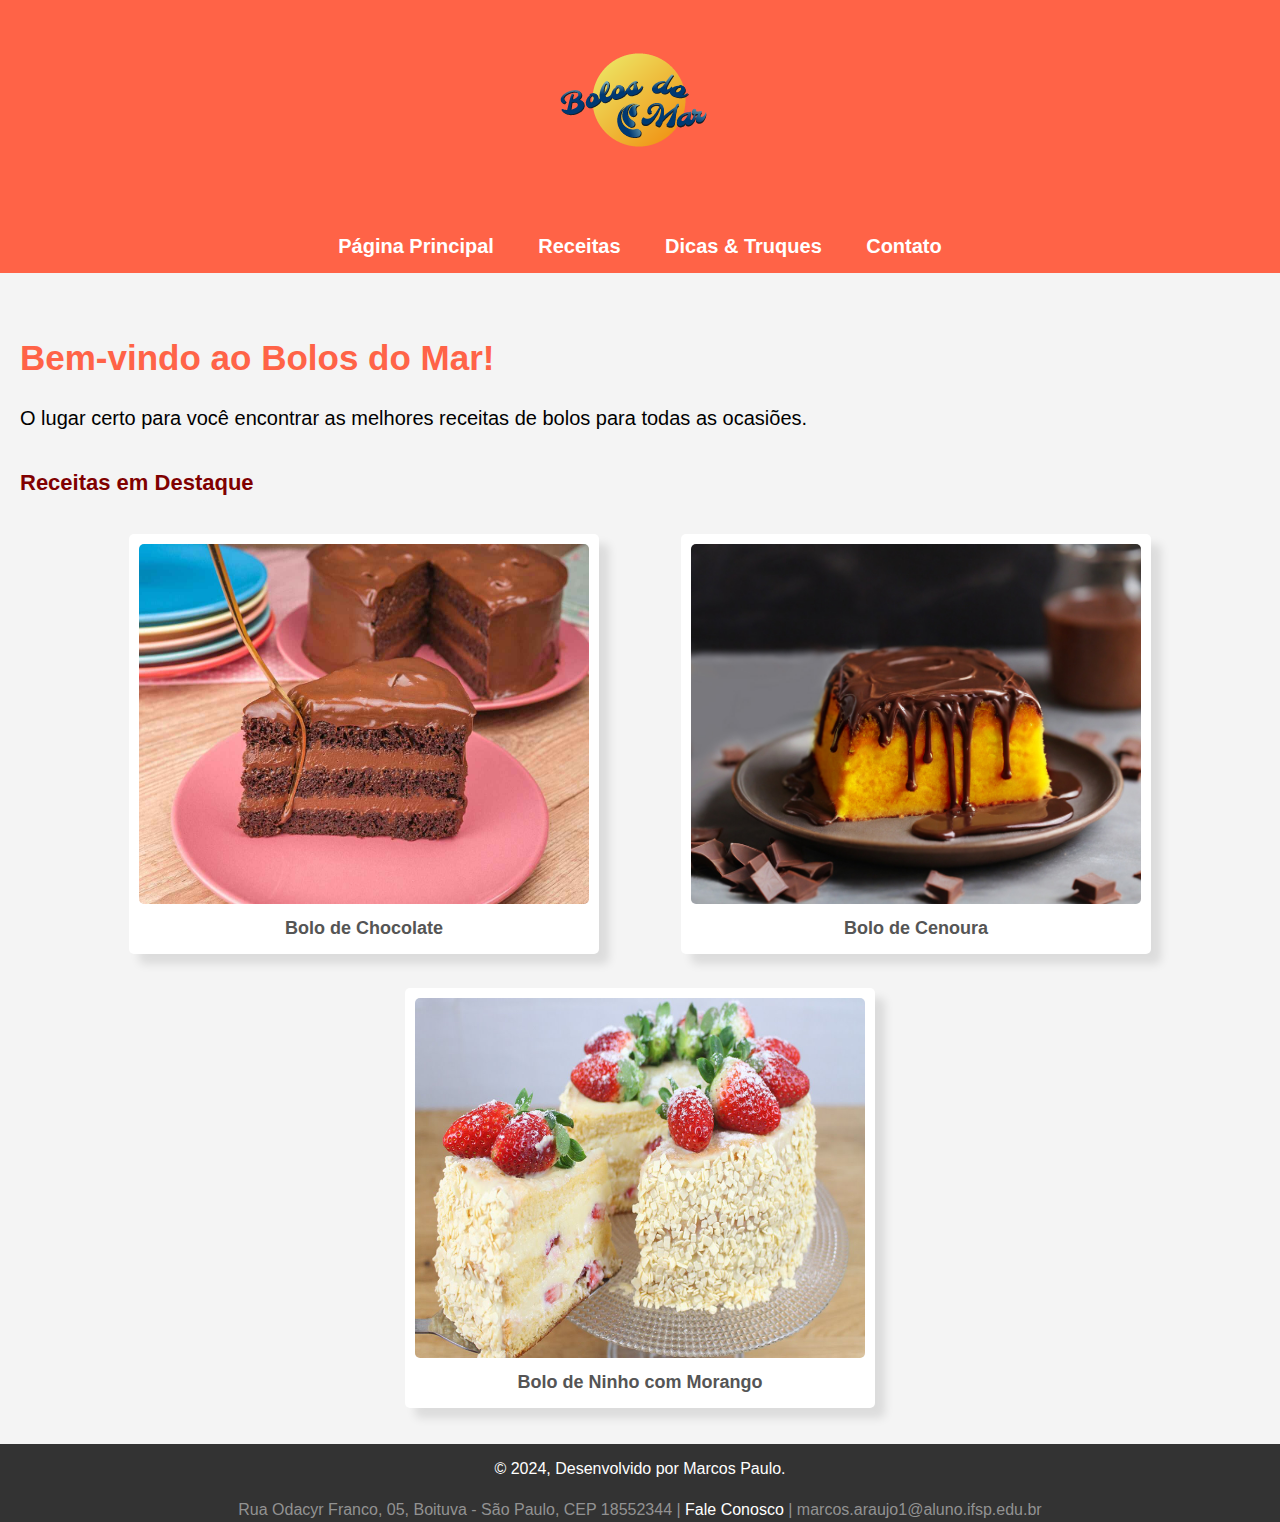
<file: index.html>
<!DOCTYPE html>
<html lang="pt-br">
<head>
    <meta charset="UTF-8">
    <meta name="viewport" content="width=device-width, initial-scale=1.0">
    <title>Bolos do Mar</title>
    <link rel="shortcut icon" href="imagens/favicon.ico">
    <link rel="stylesheet" href="estilos/layout.css">
</head>
<body>
    <header>
        <img src="imagens/logo.png" alt="Logo do Site">
        <input type="checkbox" id="menu-p">
        <label for="menu-p" class="menu-icon">&#9776;</label>
        <nav>
            <ul id="menu">
                <li><a href="index.html">Página Principal</a></li>
                <li class="dropdown">
                    <a href="paginas/receita.html">Receitas</a>
                    <ul class="dropdown-menu">
                        <a href="paginas/receita.html#boloChoco">Bolo de Chocolate</a>
                        <a href="paginas/receita.html#boloCeno">Bolo de Cenoura</a>
                        <a href="paginas/receita.html#boloNinho">Bolo de Ninho</a>
                        <a href="paginas/receita.html#boloFuba">Bolo de Fubá</a>
                        <a href="paginas/receita.html#boloLaranja">Bolo de Laranja</a>
                    </ul>
                </li>
                <li><a href="paginas/dicas.html">Dicas & Truques</a></li>
                <li><a href="paginas/contato.html">Contato</a></li>
            </ul>
        </nav>
    </header>
    
    
    <main>
        <section class="intro">
            <h2>Bem-vindo ao Bolos do Mar!</h2>
            <p>O lugar certo para você encontrar as melhores receitas de bolos para todas as ocasiões.</p>
        </section>
        <section >
            <h3>Receitas em Destaque</h3>
            <section class="alinhar-grid">
                <a href="paginas/receita.html#boloChoco">
                    <figure>
                        <img src="imagens/boloChocolate.jpg" alt="Bolo de Chocolate">
                        <figcaption>Bolo de Chocolate</figcaption>
                    </figure>
                </a>
                <a href="paginas/receita.html#boloCeno">
                <figure>
                    <img src="imagens/boloCenoura.jpg" alt="Bolo de Cenoura">
                    <figcaption>Bolo de Cenoura</figcaption>
                </figure>
                </a>
                <a href="paginas/receita.html#boloNinho">
                <figure>
                    <img src="imagens/boloNinho.jpg" alt="Bolo de Ninho com Morango">
                    <figcaption>Bolo de Ninho com Morango</figcaption>
                </figure>
                </a>
            </section>
        </section>
    </main>
    <footer>
        <p>&copy; 2024, Desenvolvido por Marcos Paulo.</p>
        <address>
            Rua Odacyr Franco, 05, Boituva - São Paulo, CEP 18552344 |
            <a href="paginas/contato.html">Fale Conosco</a>
            | marcos.araujo1@aluno.ifsp.edu.br
        </address>
    </footer>
</body>
</html>
</file>
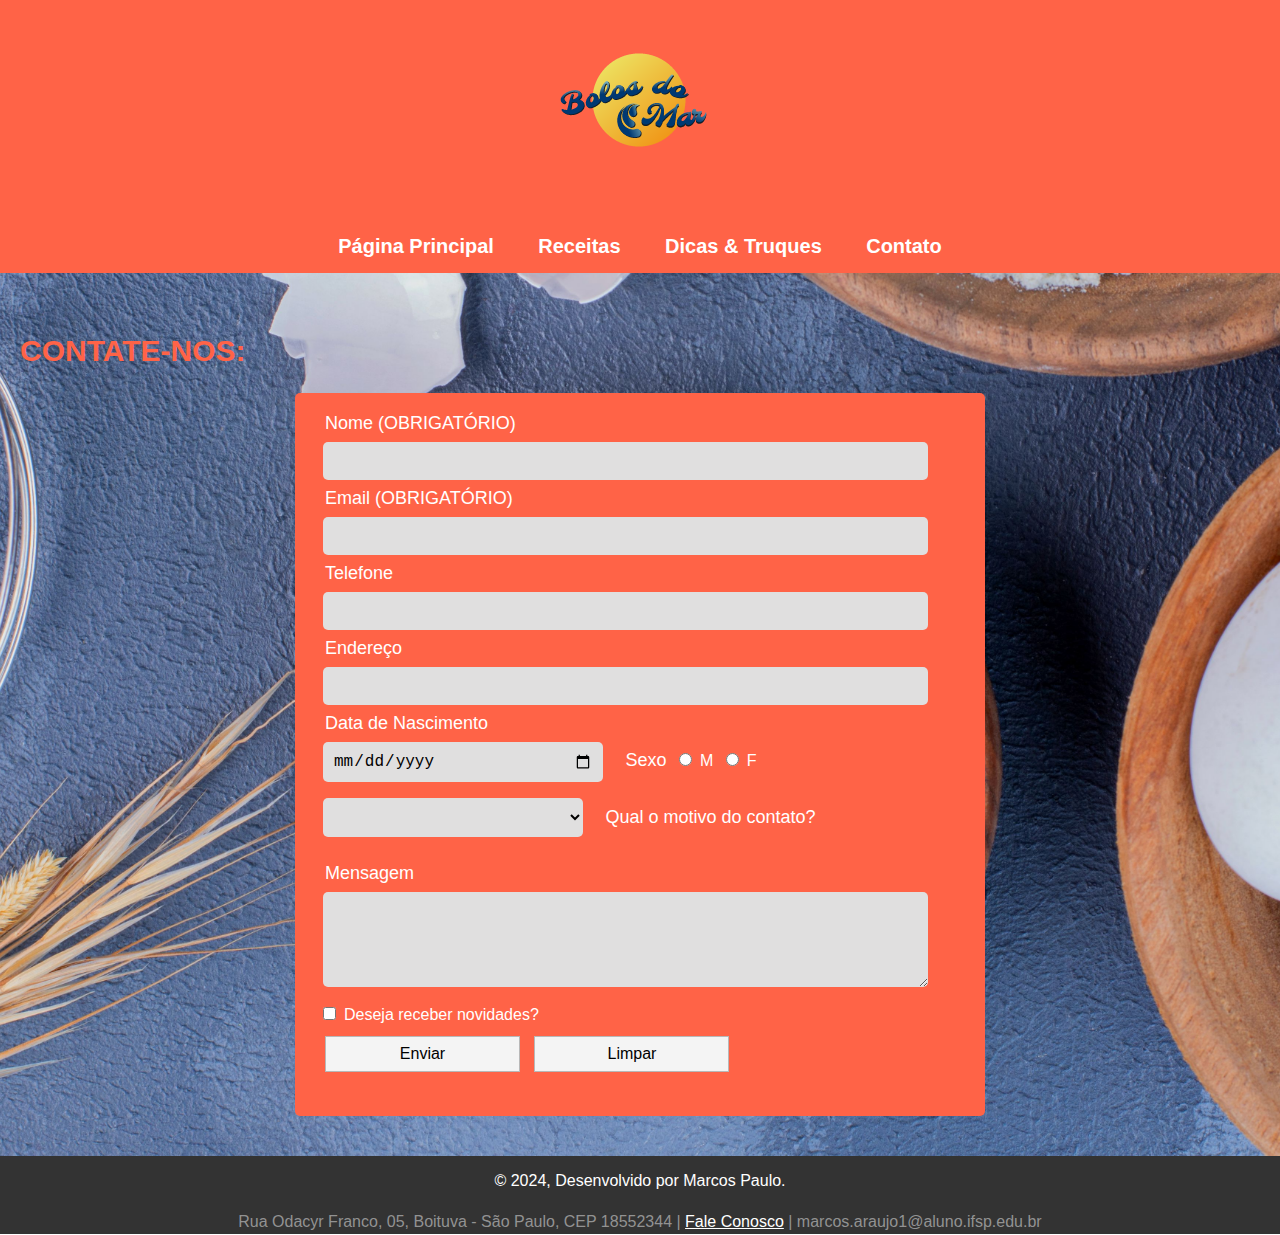
<file: paginas/contato.html>
<!DOCTYPE html>
<html lang="pt-br">
<head>
    <meta charset="UTF-8">
    <meta name="viewport" content="width=device-width, initial-scale=1.0">
    <title>Contato</title>
    <link rel="shortcut icon" href="../imagens/favicon.ico">
    <link rel="stylesheet" href="../estilos/contato.css">
</head>
<body>
    <header>
        <img src="../imagens/logo.png" alt="Logo do Site">
        <input type="checkbox" id="menu-p">
        <label for="menu-p" class="menu-icon">&#9776;</label>
        <nav>
            <ul id="menu">
                <li><a href="../index.html">Página Principal</a></li>
                <li class="dropdown">
                    <a href="receita.html">Receitas</a>

                    <ul class="dropdown-menu">
                        <a href="receita.html#boloChoco">Bolo de Chocolate </a>
                        <a href="receita.html#boloCeno">Bolo de Cenoura</a>
                        <a href="receita.html#boloNinho">Bolo de Ninho</a>
                        <a href="receita.html#boloFuba">Bolo de Fubá</a>
                        <a href="receita.html#boloLaranja">Bolo de Laranja</a>
                    </ul>
                </li>
                <li><a href="dicas.html">Dicas & Truques</a></li>
                <li><a href="contato.html">Contato</a></li>
            </ul>
        </nav>
    </header>
    <main>
        <h2>CONTATE-NOS:</h2>
        <section class="formulario">
            <form id="contatoForm" onsubmit="return enviarFormulario(event, this);">
                <label for="nome">Nome (OBRIGATÓRIO)</label><br>
                <input type="text" id="nome" name="nome" required>
                <label for="email">Email (OBRIGATÓRIO)</label><br>
                <input type="email" id="email" name="email" required>
                <label for="telefone">Telefone</label><br>
                <input type="tel" id="telefone" name="telefone">
                <label for="endereco">Endereço</label><br>
                <input type="text" id="endereco" name="endereco">
                <label for="data">Data de Nascimento</label><br>
                <input type="date" id="data" name="data">
                <label for="sexo">Sexo</label>
                <input name="sexo" type="radio" id="m" value="M">M
                <input name="sexo" type="radio" id="f">F<br>
                <select name="motivo" id="motivo" required>
                    <option value=""></option>
                    <option value="duvida">Dúvidas</option>
                    <option value="reclamacao">Reclamação</option>
                    <option value="sugestao">Sugestão</option>
                </select>
                <label for="motivo">Qual o motivo do contato?</label><br><br>
                <label for="mensagem">Mensagem</label><br>
                <textarea id="mensagem" name="mensagem" rows="5" required></textarea><br>
                
                <input name="novidade" type="checkbox" id="novidade">Deseja receber novidades?<br>        
                <button type="submit">Enviar</button>
                <button type="reset">Limpar</button>
            </form>
            <p id="resultado"></p>
        </section>
        <script src="../script/contato.js"></script>
    </main>
    <footer>
        <p>&copy; 2024, Desenvolvido por Marcos Paulo.</p>
        <address>
            Rua Odacyr Franco, 05, Boituva - São Paulo, CEP 18552344 |
            <a href="contato.html">Fale Conosco</a>
            | marcos.araujo1@aluno.ifsp.edu.br
        </address>
    </footer>
</body>
</html>
</file>
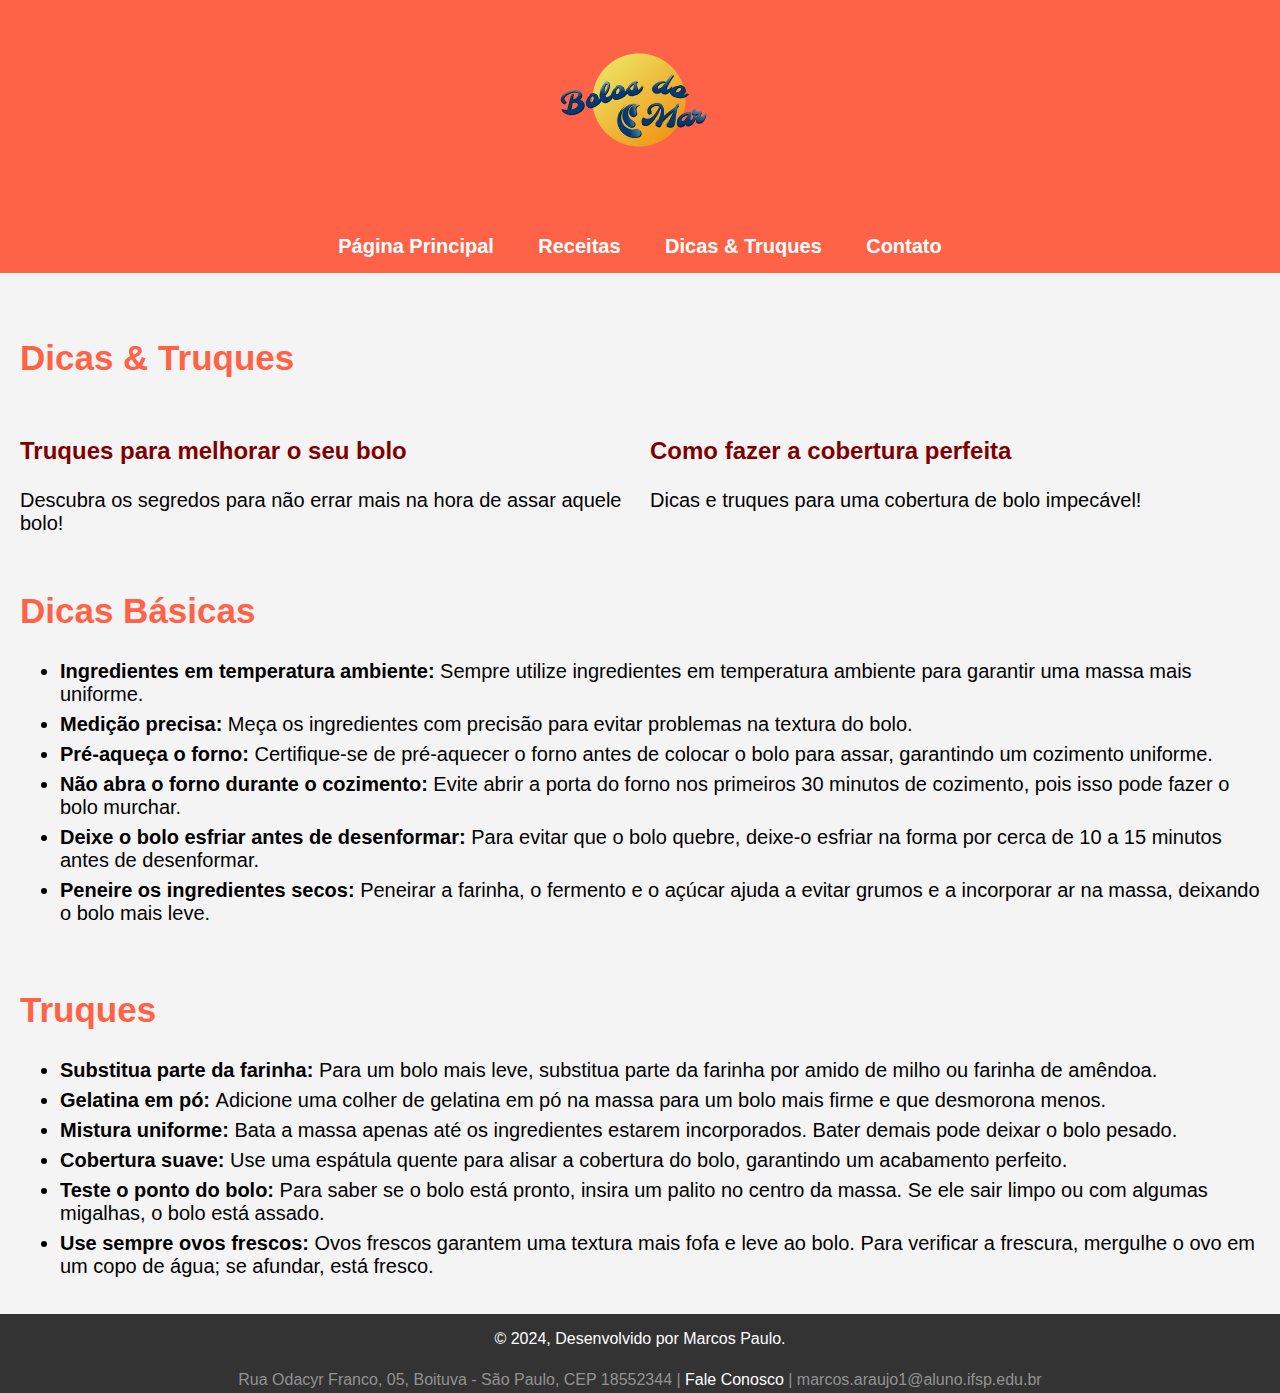
<file: paginas/dicas.html>
<!DOCTYPE html>
<html lang="pt-br">
<head>
    <meta charset="UTF-8">
    <meta name="viewport" content="width=device-width, initial-scale=1.0">
    <title>Dicas</title>
    <link rel="shortcut icon" href="../imagens/favicon.ico">
    <link rel="stylesheet" href="../estilos/dicas.css">
</head>
<body>
    <header>
        <img src="../imagens/logo.png" alt="Logo do Site">
        <input type="checkbox" id="menu-p">
        <label for="menu-p" class="menu-icon">&#9776;</label>
        <nav>
            <ul id="menu">
                <li><a href="../index.html">Página Principal</a></li>
                <li class="dropdown">
                    <a href="receita.html">Receitas</a>

                    <ul class="dropdown-menu">
                        <a href="receita.html#boloChoco">Bolo de Chocolate </a>
                        <a href="receita.html#boloCeno">Bolo de Cenoura</a>
                        <a href="receita.html#boloNinho">Bolo de Ninho</a>
                        <a href="receita.html#boloFuba">Bolo de Fubá</a>
                        <a href="receita.html#boloLaranja">Bolo de Laranja</a>
                    </ul>
                </li>
                <li><a href="dicas.html">Dicas & Truques</a></li>
                <li><a href="contato.html">Contato</a></li>
            </ul>
        </nav>
    </header>
    <main>
        <h2>Dicas & Truques</h2>
        <section class="tips">
            <article>
                <h3>Truques para melhorar o seu bolo</h3>
                <p>Descubra os segredos para não errar mais na hora de assar aquele bolo!</p>
            </article>
            <article>
                <h3>Como fazer a cobertura perfeita</h3>
                <p>Dicas e truques para uma cobertura de bolo impecável!</p>
            </article>
            <section id="dicas-basicas">
                <h2>Dicas Básicas</h2>
                <ul>
                    <li><strong>Ingredientes em temperatura ambiente: </strong>Sempre utilize ingredientes em temperatura ambiente para garantir uma massa mais uniforme.</li>
                    <li><strong>Medição precisa: </strong>Meça os ingredientes com precisão para evitar problemas na textura do bolo.</li>
                    <li><strong>Pré-aqueça o forno: </strong>Certifique-se de pré-aquecer o forno antes de colocar o bolo para assar, garantindo um cozimento uniforme.</li>
                    <li><strong>Não abra o forno durante o cozimento: </strong>Evite abrir a porta do forno nos primeiros 30 minutos de cozimento, pois isso pode fazer o bolo murchar.</li>
                    <li><strong>Deixe o bolo esfriar antes de desenformar: </strong>Para evitar que o bolo quebre, deixe-o esfriar na forma por cerca de 10 a 15 minutos antes de desenformar.</li>
                    <li><strong>Peneire os ingredientes secos: </strong>Peneirar a farinha, o fermento e o açúcar ajuda a evitar grumos e a incorporar ar na massa, deixando o bolo mais leve.</li>
                </ul>
            </section>
    
            <section id="truques">
                <h2>Truques </h2>
                <ul>
                    <li><strong>Substitua parte da farinha: </strong>Para um bolo mais leve, substitua parte da farinha por amido de milho ou farinha de amêndoa.</li>
                    <li><strong>Gelatina em pó: </strong>Adicione uma colher de gelatina em pó na massa para um bolo mais firme e que desmorona menos.</li>
                    <li><strong>Mistura uniforme: </strong>Bata a massa apenas até os ingredientes estarem incorporados. Bater demais pode deixar o bolo pesado.</li>
                    <li><strong>Cobertura suave: </strong>Use uma espátula quente para alisar a cobertura do bolo, garantindo um acabamento perfeito.</li>
                    <li><strong>Teste o ponto do bolo: </strong>Para saber se o bolo está pronto, insira um palito no centro da massa. Se ele sair limpo ou com algumas migalhas, o bolo está assado.</li>
                    <li><strong>Use sempre ovos frescos: </strong>Ovos frescos garantem uma textura mais fofa e leve ao bolo. Para verificar a frescura, mergulhe o ovo em um copo de água; se afundar, está fresco.</li>
                </ul>
            </section>
        </section>
    </main>
    <footer>
        <p>&copy; 2024, Desenvolvido por Marcos Paulo.</p>
        <address>
            Rua Odacyr Franco, 05, Boituva - São Paulo, CEP 18552344 |
            <a href="contato.html">Fale Conosco</a>
            | marcos.araujo1@aluno.ifsp.edu.br
        </address>
    </footer>
</body>
</html>
</file>
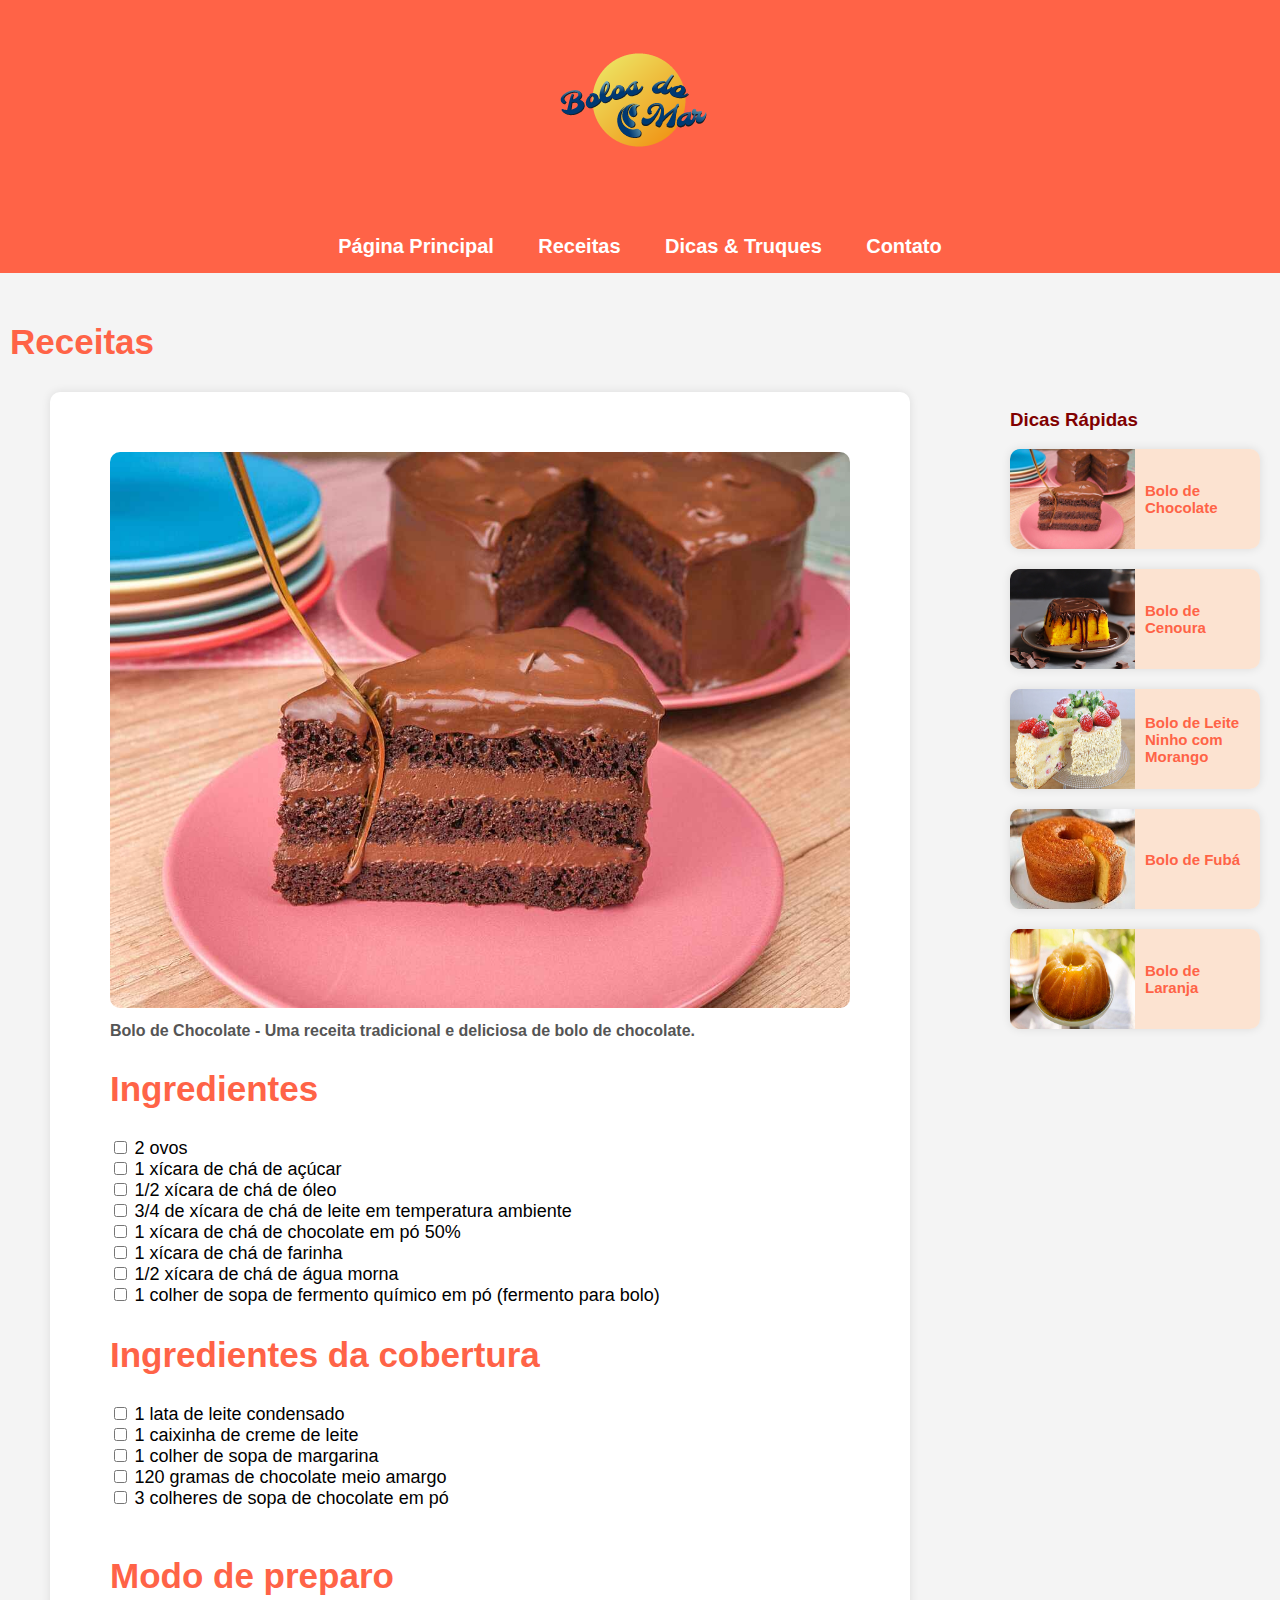
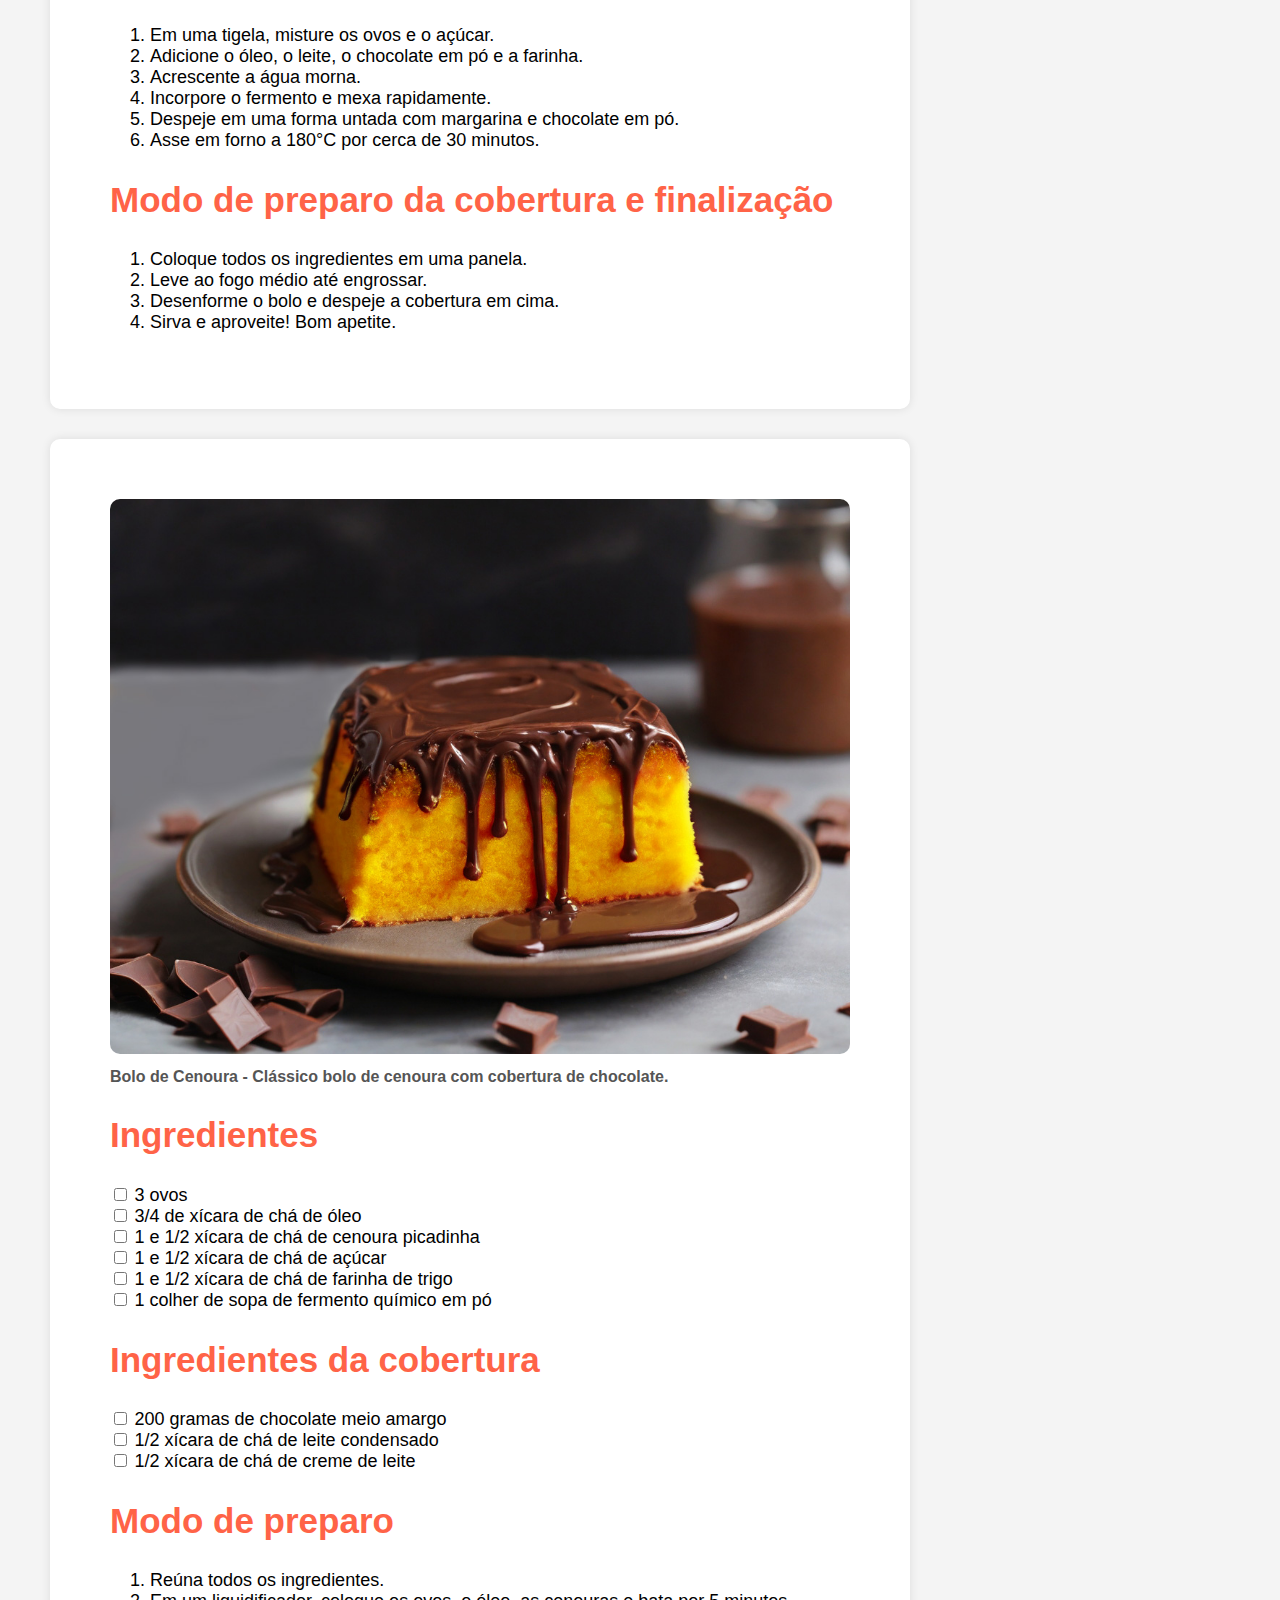
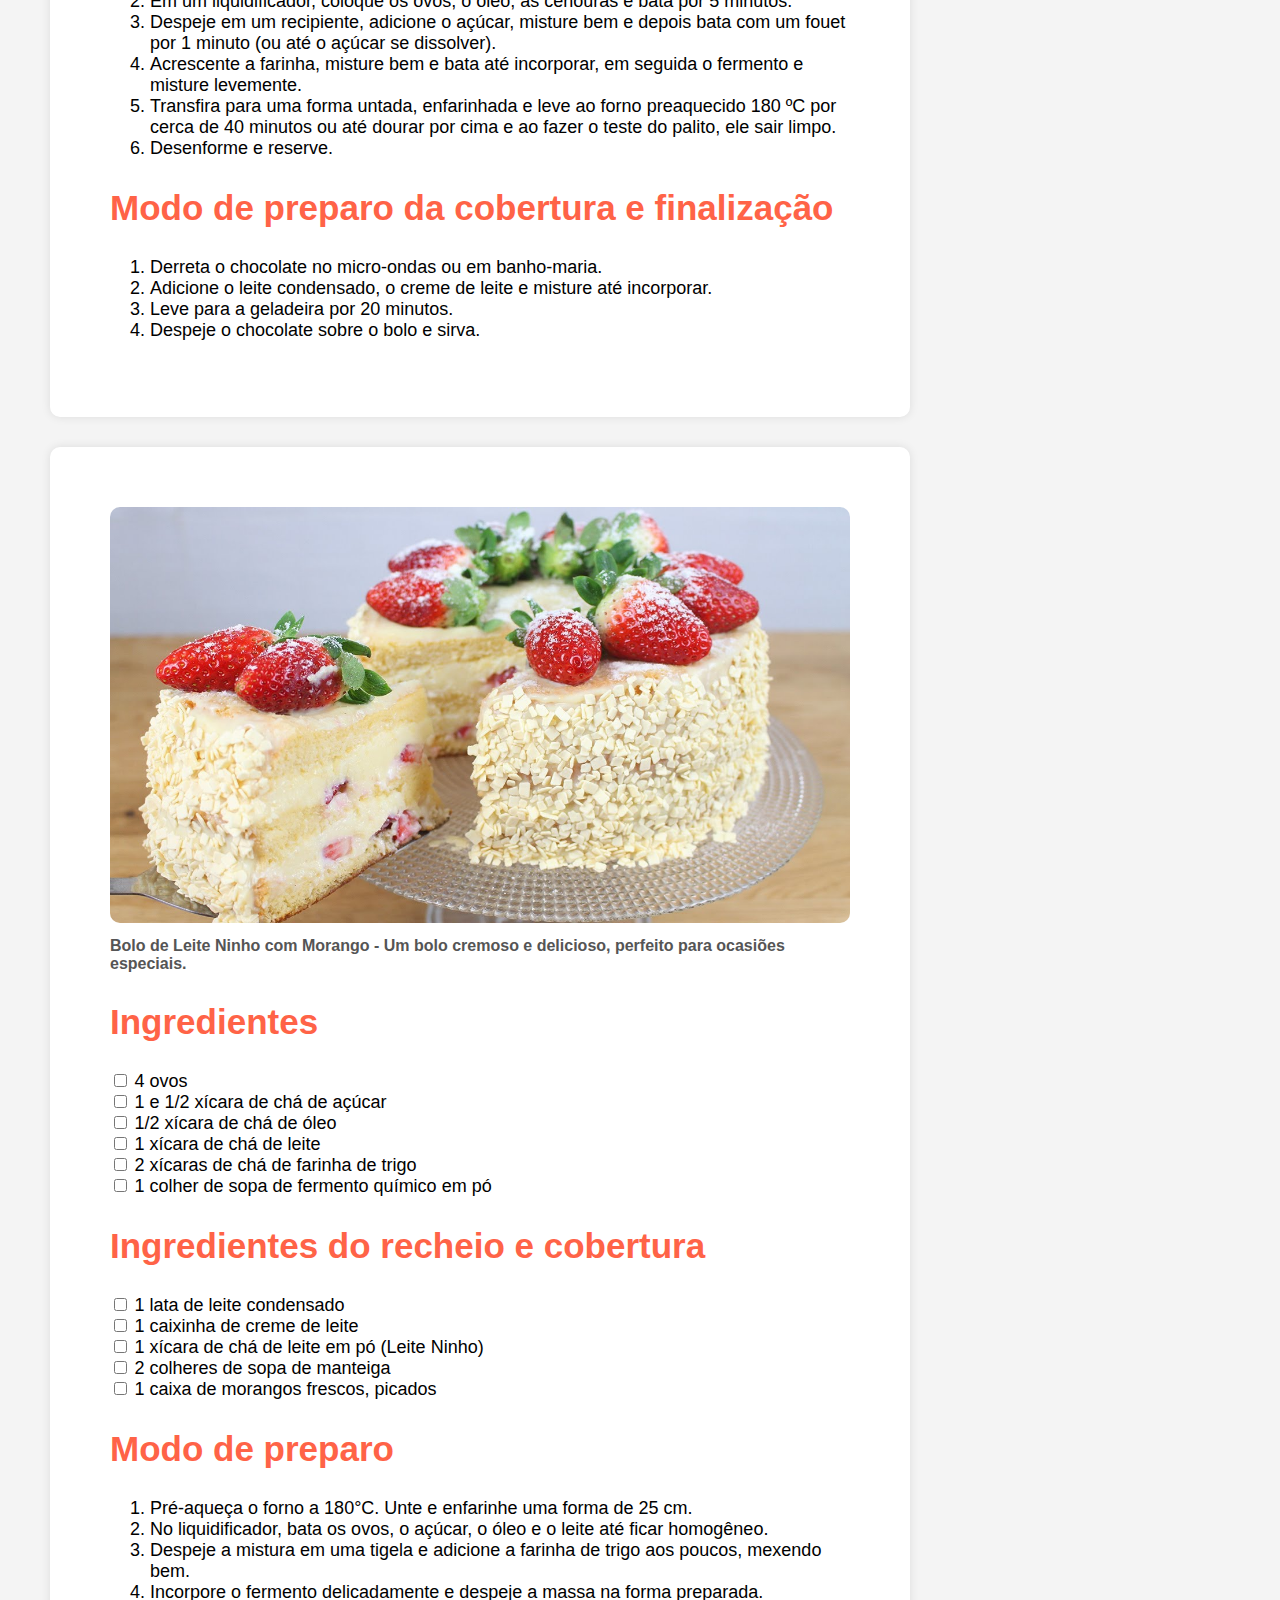
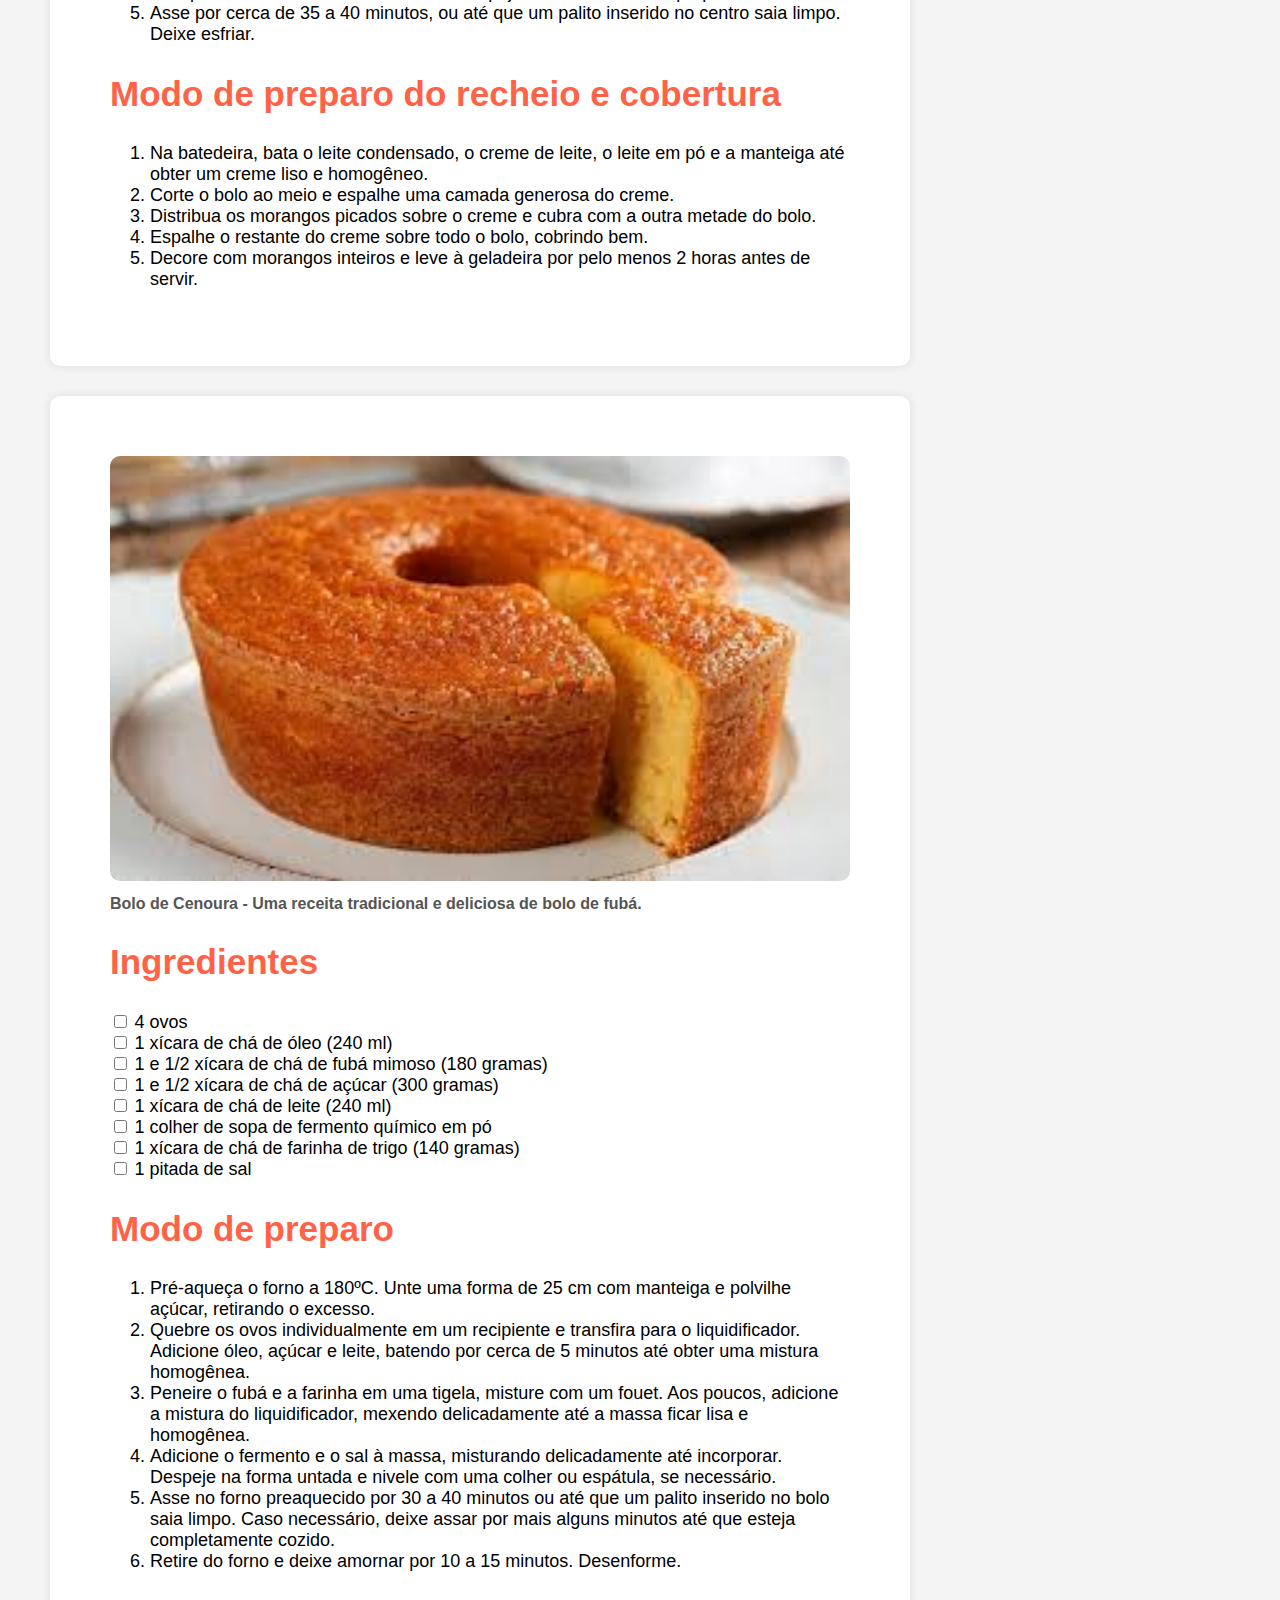
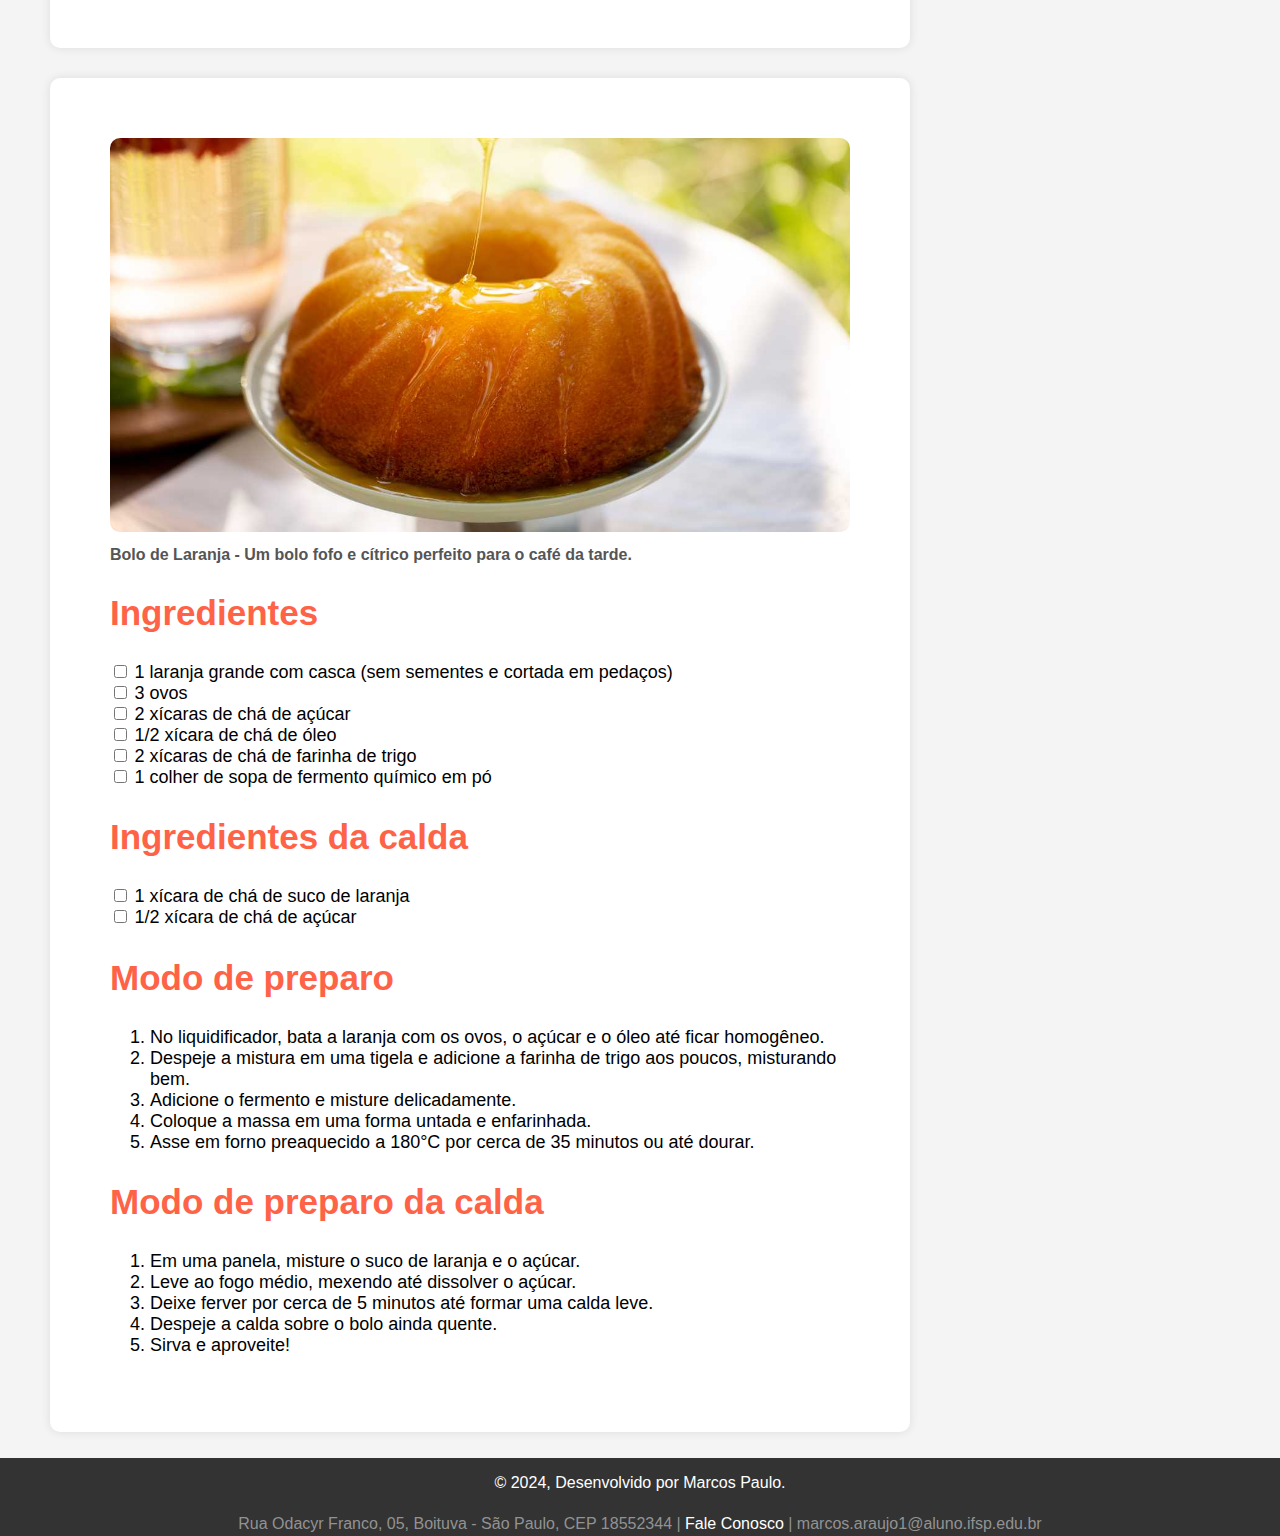
<file: paginas/receita.html>
<!DOCTYPE html>
<html lang="pt-br">
<head>
    <meta charset="UTF-8">
    <meta name="viewport" content="width=device-width, initial-scale=1.0">
    <title>Receitas</title>
    <link rel="shortcut icon" href="../imagens/favicon.ico">
    <link rel="stylesheet" href="../estilos/receita.css">
</head>
<body>
    <header>
        <img src="../imagens/logo.png" alt="Logo do Site">
        <input type="checkbox" id="menu-p">
        <label for="menu-p" class="menu-icon">&#9776;</label>
        <nav>
            <ul id="menu">
                <li><a href="../index.html">Página Principal</a></li>
                <li class="dropdown">
                    <a href="receita.html">Receitas</a>

                    <ul class="dropdown-menu">
                        <a href="receita.html#boloChoco">Bolo de Chocolate </a>
                        <a href="receita.html#boloCeno">Bolo de Cenoura</a>
                        <a href="receita.html#boloNinho">Bolo de Ninho</a>
                        <a href="receita.html#boloFuba">Bolo de Fubá</a>
                        <a href="receita.html#boloLaranja">Bolo de Laranja</a>
                        
                    </ul>
                </li>
                <li><a href="dicas.html">Dicas & Truques</a></li>
                <li><a href="contato.html">Contato</a></li>
            </ul>
        </nav>
    </header>  
    <main>
        <h1>Receitas</h1>
        <section>
            
            <figure id="boloChoco">
                <img src="../imagens/boloChocolate.jpg" alt="Bolo de Chocolate">
                <figcaption>Bolo de Chocolate - Uma receita tradicional e deliciosa de bolo de chocolate.</figcaption>
                <h2>Ingredientes</h2>
                <input type="checkbox" name="ovos" id="ovos">
                <label for="ovos">2 ovos</label><br>
                <input type="checkbox" name="acucar" id="acucar">
                <label for="acucar">1 xícara de chá de açúcar</label><br>
                <input type="checkbox" name="oleo" id="oleo">
                <label for="oleo">1/2 xícara de chá de óleo</label><br>
                <input type="checkbox" name="leite" id="leite">
                <label for="leite">3/4 de xícara de chá de leite em temperatura ambiente</label><br>
                <input type="checkbox" name="chocolate" id="chocolate">
                <label for="chocolate">1 xícara de chá de chocolate em pó 50%</label><br>
                <input type="checkbox" name="farinha" id="farinha">
                <label for="farinha">1 xícara de chá de farinha</label><br>
                <input type="checkbox" name="agua" id="agua">
                <label for="agua">1/2 xícara de chá de água morna</label><br>
                <input type="checkbox" name="fermento" id="fermento">
                <label for="fermento">1 colher de sopa de fermento químico em pó (fermento para bolo)</label><br>

                <h2>Ingredientes da cobertura</h2>
                <input type="checkbox" name="condensado" id="condensado">
                <label for="condensado">1 lata de leite condensado</label><br>
                <input type="checkbox" name="creme" id="creme">
                <label for="creme">1 caixinha de creme de leite</label><br>
                <input type="checkbox" name="margarina" id="margarina">
                <label for="margarina">1 colher de sopa de margarina</label><br>
                <input type="checkbox" name="amargo" id="amargo">
                <label for="amargo">120 gramas de chocolate meio amargo</label><br>
                <input type="checkbox" name="po" id="po">
                <label for="po">3 colheres de sopa de chocolate em pó</label><br><br>

                <h2>Modo de preparo</h2>
                <ol>
                    <li>Em uma tigela, misture os ovos e o açúcar.</li>
                    <li>Adicione o óleo, o leite, o chocolate em pó e a farinha.</li>
                    <li>Acrescente a água morna.</li>
                    <li>Incorpore o fermento e mexa rapidamente.</li>
                    <li>Despeje em uma forma untada com margarina e chocolate em pó.</li>
                    <li>Asse em forno a 180°C por cerca de 30 minutos.</li>  
                </ol>
                <h2>Modo de preparo da cobertura e finalização</h2>
                <ol>
                    <li>Coloque todos os ingredientes em uma panela.</li>
                    <li>Leve ao fogo médio até engrossar.</li>
                    <li>Desenforme o bolo e despeje a cobertura em cima.</li>
                    <li>Sirva e aproveite! Bom apetite.</li>
                </ol>
            </figure>
            <figure id="boloCeno">
                <img src="../imagens/boloCenoura.jpg" alt="Bolo de Cenoura">
                <figcaption>Bolo de Cenoura - Clássico bolo de cenoura com cobertura de chocolate.</figcaption>
                <h2>Ingredientes</h2>
                <input type="checkbox" name="3ovos" id="3ovos">
                <label for="3ovos">3 ovos</label><br>
                <input type="checkbox" name="deoleo" id="deoleo">
                <label for="deoleo">3/4 de xícara de chá de óleo</label><br>
                <input type="checkbox" name="cenoura" id="cenoura">
                <label for="cenoura">1 e 1/2 xícara de chá de cenoura picadinha</label><br>
                <input type="checkbox" name="deacucar" id="deacucar">
                <label for="deacucar">1 e 1/2 xícara de chá de açúcar</label><br>
                <input type="checkbox" name="trigo" id="trigo">
                <label for="trigo">1 e 1/2 xícara de chá de farinha de trigo</label><br>
                <input type="checkbox" name="quimico" id="quimico">
                <label for="quimico">1 colher de sopa de fermento químico em pó</label><br>

                <h2>Ingredientes da cobertura</h2>
                <input type="checkbox" name="meio" id="meio">
                <label for="meio">200 gramas de chocolate meio amargo</label><br>
                <input type="checkbox" name="deleite" id="deleite">
                <label for="deleite">1/2 xícara de chá de leite condensado</label><br>
                <input type="checkbox" name="decreme" id="decreme">
                <label for="decreme">1/2 xícara de chá de creme de leite</label><br>
                
                <h2>Modo de preparo</h2>
                <ol>
                    <li>Reúna todos os ingredientes.</li>
                    <li>Em um liquidificador, coloque os ovos, o óleo, as cenouras e bata por 5 minutos.</li>
                    <li>Despeje em um recipiente, adicione o açúcar, misture bem e depois bata com um fouet por 1 minuto (ou até o açúcar se dissolver).</li>
                    <li>Acrescente a farinha, misture bem e bata até incorporar, em seguida o fermento e misture levemente.</li>
                    <li>Transfira para uma forma untada, enfarinhada e leve ao forno preaquecido 180 ºC por cerca de 40 minutos ou até dourar por cima e ao fazer o teste do palito, ele sair limpo.</li>
                    <li>Desenforme e reserve.</li>  
                </ol>
                <h2>Modo de preparo da cobertura e finalização</h2>
                <ol>
                    <li>Derreta o chocolate no micro-ondas ou em banho-maria.</li>
                    <li>Adicione o leite condensado, o creme de leite e misture até incorporar.</li>
                    <li>Leve para a geladeira por 20 minutos.</li>
                    <li>Despeje o chocolate sobre o bolo e sirva.</li>
                </ol>
            </figure>
            <figure id="boloNinho">
                <img src="../imagens/boloNinho.jpg" alt="Bolo de Leite Ninho com Morango">
                <figcaption>Bolo de Leite Ninho com Morango - Um bolo cremoso e delicioso, perfeito para ocasiões especiais.</figcaption>
                <h2>Ingredientes</h2>
                <input type="checkbox" name="ovosNinho" id="ovosNinho">
                <label for="ovosNinho">4 ovos</label><br>
                <input type="checkbox" name="acucarNinho" id="acucarNinho">
                <label for="acucarNinho">1 e 1/2 xícara de chá de açúcar</label><br>
                <input type="checkbox" name="oleoNinho" id="oleoNinho">
                <label for="oleoNinho">1/2 xícara de chá de óleo</label><br>
                <input type="checkbox" name="leiteNinho" id="leiteNinho">
                <label for="leiteNinho">1 xícara de chá de leite</label><br>
                <input type="checkbox" name="trigoNinho" id="trigoNinho">
                <label for="trigoNinho">2 xícaras de chá de farinha de trigo</label><br>
                <input type="checkbox" name="fermentoNinho" id="fermentoNinho">
                <label for="fermentoNinho">1 colher de sopa de fermento químico em pó</label><br>
    
                <h2>Ingredientes do recheio e cobertura</h2>
                <input type="checkbox" name="leiteCondNinho" id="leiteCondNinho">
                <label for="leiteCondNinho">1 lata de leite condensado</label><br>
                <input type="checkbox" name="cremeLeiteNinho" id="cremeLeiteNinho">
                <label for="cremeLeiteNinho">1 caixinha de creme de leite</label><br>
                <input type="checkbox" name="leiteNinhoEmPo" id="leiteNinhoEmPo">
                <label for="leiteNinhoEmPo">1 xícara de chá de leite em pó (Leite Ninho)</label><br>
                <input type="checkbox" name="manteigaNinho" id="manteigaNinho">
                <label for="manteigaNinho">2 colheres de sopa de manteiga</label><br>
                <input type="checkbox" name="morangoNinho" id="morangoNinho">
                <label for="morangoNinho">1 caixa de morangos frescos, picados</label><br>
    
                <h2>Modo de preparo</h2>
                <ol>
                    <li>Pré-aqueça o forno a 180°C. Unte e enfarinhe uma forma de 25 cm.</li>
                    <li>No liquidificador, bata os ovos, o açúcar, o óleo e o leite até ficar homogêneo.</li>
                    <li>Despeje a mistura em uma tigela e adicione a farinha de trigo aos poucos, mexendo bem.</li>
                    <li>Incorpore o fermento delicadamente e despeje a massa na forma preparada.</li>
                    <li>Asse por cerca de 35 a 40 minutos, ou até que um palito inserido no centro saia limpo. Deixe esfriar.</li>
                </ol>
    
                <h2>Modo de preparo do recheio e cobertura</h2>
                <ol>
                    <li>Na batedeira, bata o leite condensado, o creme de leite, o leite em pó e a manteiga até obter um creme liso e homogêneo.</li>
                    <li>Corte o bolo ao meio e espalhe uma camada generosa do creme.</li>
                    <li>Distribua os morangos picados sobre o creme e cubra com a outra metade do bolo.</li>
                    <li>Espalhe o restante do creme sobre todo o bolo, cobrindo bem.</li>
                    <li>Decore com morangos inteiros e leve à geladeira por pelo menos 2 horas antes de servir.</li>
                </ol>
            </figure>
            <figure id="boloFuba">
                <img src="../imagens/boloFuba.jpeg" alt="Bolo de Fubá">
                <figcaption>Bolo de Cenoura - Uma receita tradicional e deliciosa de bolo de fubá.</figcaption>
                <h2>Ingredientes</h2>
                <input type="checkbox" name="4ovos" id="4ovos">
                <label for="4ovos">4 ovos</label><br>
                <input type="checkbox" name="chadeoleo" id="chadeoleo">
                <label for="chadeoleo">1 xícara de chá de óleo (240 ml)</label><br>
                <input type="checkbox" name="fuba" id="fuba">
                <label for="fuba">1 e 1/2 xícara de chá de fubá mimoso (180 gramas)</label><br>
                <input type="checkbox" name="chadeacucar" id="chadeacucar">
                <label for="chadeacucar">1 e 1/2 xícara de chá de açúcar (300 gramas)</label><br>
                <input type="checkbox" name="chadeleite" id="chadeleite">
                <label for="chadeleite">1 xícara de chá de leite (240 ml)</label><br>
                <input type="checkbox" name="ferquimico" id="ferquimico">
                <label for="ferquimico">1 colher de sopa de fermento químico em pó</label><br>
                <input type="checkbox" name="detrigo" id="detrigo">
                <label for="detrigo">1 xícara de chá de farinha de trigo (140 gramas)</label><br>
                <input type="checkbox" name="sal" id="sal">
                <label for="sal">1 pitada de sal</label><br>
    
                <h2>Modo de preparo</h2>
                <ol>
                    <li>Pré-aqueça o forno a 180ºC. Unte uma forma de 25 cm com manteiga e polvilhe açúcar, retirando o excesso.</li>
                    <li>Quebre os ovos individualmente em um recipiente e transfira para o liquidificador. Adicione óleo, açúcar e leite, batendo por cerca de 5 minutos até obter uma mistura homogênea.</li>
                    <li>Peneire o fubá e a farinha em uma tigela, misture com um fouet. Aos poucos, adicione a mistura do liquidificador, mexendo delicadamente até a massa ficar lisa e homogênea.</li>
                    <li>Adicione o fermento e o sal à massa, misturando delicadamente até incorporar. Despeje na forma untada e nivele com uma colher ou espátula, se necessário.</li>
                    <li>Asse no forno preaquecido por 30 a 40 minutos ou até que um palito inserido no bolo saia limpo. Caso necessário, deixe assar por mais alguns minutos até que esteja completamente cozido.</li>
                    <li>Retire do forno e deixe amornar por 10 a 15 minutos. Desenforme.</li>  
                </ol>
            </figure>
            <figure id="boloLaranja">
                <img src="../imagens/boloLaranja.jpg" alt="Bolo de Laranja">
                <figcaption>Bolo de Laranja - Um bolo fofo e cítrico perfeito para o café da tarde.</figcaption>
                <h2>Ingredientes</h2>
                <input type="checkbox" name="laranja" id="laranja">
                <label for="laranja">1 laranja grande com casca (sem sementes e cortada em pedaços)</label><br>
                <input type="checkbox" name="ovosLaranja" id="ovosLaranja">
                <label for="ovosLaranja">3 ovos</label><br>
                <input type="checkbox" name="acucarLaranja" id="acucarLaranja">
                <label for="acucarLaranja">2 xícaras de chá de açúcar</label><br>
                <input type="checkbox" name="oleoLaranja" id="oleoLaranja">
                <label for="oleoLaranja">1/2 xícara de chá de óleo</label><br>
                <input type="checkbox" name="trigoLaranja" id="trigoLaranja">
                <label for="trigoLaranja">2 xícaras de chá de farinha de trigo</label><br>
                <input type="checkbox" name="fermentoLaranja" id="fermentoLaranja">
                <label for="fermentoLaranja">1 colher de sopa de fermento químico em pó</label><br>

                <h2>Ingredientes da calda</h2>
                <input type="checkbox" name="sucoLaranja" id="sucoLaranja">
                <label for="sucoLaranja">1 xícara de chá de suco de laranja</label><br>
                <input type="checkbox" name="acucarCalda" id="acucarCalda">
                <label for="acucarCalda">1/2 xícara de chá de açúcar</label><br>
    
                <h2>Modo de preparo</h2>
                <ol>
                    <li>No liquidificador, bata a laranja com os ovos, o açúcar e o óleo até ficar homogêneo.</li>
                    <li>Despeje a mistura em uma tigela e adicione a farinha de trigo aos poucos, misturando bem.</li>
                    <li>Adicione o fermento e misture delicadamente.</li>
                    <li>Coloque a massa em uma forma untada e enfarinhada.</li>
                    <li>Asse em forno preaquecido a 180°C por cerca de 35 minutos ou até dourar.</li>
                </ol>
                <h2>Modo de preparo da calda</h2>
                <ol>
                    <li>Em uma panela, misture o suco de laranja e o açúcar.</li>
                    <li>Leve ao fogo médio, mexendo até dissolver o açúcar.</li>
                    <li>Deixe ferver por cerca de 5 minutos até formar uma calda leve.</li>
                    <li>Despeje a calda sobre o bolo ainda quente.</li>
                    <li>Sirva e aproveite!</li>
                </ol>
            </figure>
        </section>
        <aside>
            <h3>Dicas Rápidas</h3>
            <a href="../paginas/receita.html#boloChoco">
                <figure>
                    <img src="../imagens/boloChocolate.jpg" alt="Bolo de Chocolate" />
                    <figcaption>Bolo de Chocolate</figcaption>
                </figure>
            </a>
            <a href="../paginas/receita.html#boloCeno">
                <figure>
                    <img src="../imagens/boloCenoura.jpg" alt="Bolo de Cenoura" />
                    <figcaption>Bolo de Cenoura</figcaption>
                </figure>
            </a>
            <a href="../paginas/receita.html#boloNinho">
                <figure>
                    <img src="../imagens/boloNinho.jpg" alt="Bolo de Leite Ninho com Morango" />
                    <figcaption>Bolo de Leite Ninho com Morango</figcaption>
                </figure>
            </a>
            <a href="../paginas/receita.html#boloFuba">
                <figure>
                    <img src="../imagens/boloFuba.jpeg" alt="Bolo de Fubá" />
                    <figcaption>Bolo de Fubá</figcaption>
                </figure>
            </a>
            <a href="../paginas/receita.html#boloLaranja">
                <figure>
                    <img src="../imagens/boloLaranja.jpg" alt="Bolo de Laranja" />
                    <figcaption>Bolo de Laranja</figcaption>
                </figure>
            </a>
        </aside>
    </main>
    <footer>
        <p>&copy; 2024, Desenvolvido por Marcos Paulo.</p>
        <address>
            Rua Odacyr Franco, 05, Boituva - São Paulo, CEP 18552344 |
            <a href="contato.html">Fale Conosco</a>
            | marcos.araujo1@aluno.ifsp.edu.br
        </address>
    </footer>
</body>
</html>
</file>
<file: estilos/layout.css>
body {
    font-family: Arial ,sans-serif;
    margin: 0;
    padding: 0;
    background-color: #f4f4f4;
    overflow-x: hidden;
}

header {
    background-color: #ff6347;
    color: white;
    text-align: center;
}

nav ul {
    list-style: none;
    padding: 0;
}

nav ul li {
    display: inline-block;
    margin: 5px 10px;
    font-size: 20px;
}

nav ul li a {
    display: inline-block;
    padding: 10px;
    color: white;
    font-weight: bold;
}

nav ul li a:hover {
    background-color: rgb(255, 255, 255); 
    color: #ff6347; 
    border-radius: 30px;
}

.dropdown-menu{
    z-index: 1000; 
    position: absolute;
    display: none;
    background-color: #ff6347; 
    padding: 10px;
    border-radius: 5px; 
    list-style: none;
}

.dropdown-menu a{
    display: block;
}

.dropdown-menu a:hover {
    background-color: rgb(255, 255, 255); 
    color: #ff6347; 
    border-radius: 30px;
}

.dropdown:hover .dropdown-menu{
    display: block;
}

h2 {
    color: #ff6347;
    font-size: 40px;
    font-weight: 700;
}

h3 {
    color: maroon;
    font-size: 24px;
    font-weight: 700;
    margin-top: 60px;
}

section p {
    font-size: 20px;
}
main {
    padding: 20px;
}

.alinhar-grid {
    display: flex;
    gap: 20px;
    flex-wrap: wrap; 
    justify-content: center; 
}

a {
    text-decoration: none;
}

figure {
    width: 500px;
    height: 450px;
    background-color: white;
    padding: 10px;
    border-radius: 5px;
    box-shadow: 10px 10px 10px rgba(0, 0, 0, 0.1);
    text-align: center;
    transition: transform 0.3s ease, box-shadow 0.3s ease; 
}

figure:hover {
    transform: scale(1.05); 
    box-shadow: 0 0 15px rgba(0, 0, 0, 0.2);
}

figure img {
    height: 90%;
    max-width: 100%;
    border-radius: 5px;
}

figure:hover figcaption {
    color: #ff6347;
}

figcaption {
    margin-top: 10px;
    font-weight: bold;
    font-size: 18px;
    color: #555;
}

footer {
    background-color: #333;
    color: white;
    text-align: center;
    padding: 0.01%;
}

address {
    font-style: normal;
    color: #929292;
    margin-top: 20px;
    line-height: 1.5;
}

address a {
    color: white;
}

.menu-icon {
    display: none; 
    font-size: 30px;
    cursor: pointer;
    position: absolute;
    top: 15px;
    right: 20px;
    color: white;
}

#menu-p {
    display: none;
}

@media (max-width: 767px) {
    header, header img{
        height: 70px;
    }
    h2 {
        font-size: 30px;
    }
    h3 {
        font-size: 20px;
        margin-top: 35px;
    }
    .menu-icon {
        display: block;
    }
    nav ul {
        display: flex;
        flex-direction: column;
        position: absolute; 
        margin-top: auto;
        right: -100%; 
        height: auto;
        width: 33%; 
        background-color: #ff6347;
        transition: right 0.3s ease; 
        padding: 10px 0;
        z-index: 1000;
        border-radius: 5px;
    }
    nav ul li {
        display: block;
        text-align: center;
        margin: 10px 0;
    }
    nav ul li a {
        display: block;
        padding: 15px;
        font-size: 18px;
    }
    #menu-p:checked + .menu-icon + nav ul {
        right: 0;
    }
    .dropdown-menu {
        min-width: 120px;
        width: 91%;
        height: auto;
        z-index: 1000; 
        position: absolute;
        display: none;
        background-color: #ff6347; 
        padding: 10px;
        border-radius: 5px; 
        list-style: none;
        left: -100%; 
        top: 0;
    }
    .dropdown:hover .dropdown-menu {
        display: block;
    }
    .alinhar-grid {
        display: block;
    }
    figure {
        width: 300px;
        height: 250px;
    }  
    footer {
        padding: 10px;
        font-size: 15px;
    }
}
@media (min-width: 992px) and (max-width: 1900px){
    .alinhar-grid {
        gap: 2px;
    }
    h2 {
        font-size: 35px;
    }
    h3 {
        font-size: 22px;
        margin-top: 40px;
    }
    figure{
        width: 450px;
        height: 400px;
    }
} 
@media(min-width: 768px) and (max-width: 991px){
    .alinhar-grid {
        gap: 2px;
    }
    h2 {
        font-size: 30px;
    }
    h3 {
        font-size: 21px;
        margin-top: 40px;
    }
    figure{
        width: 400px;
        height: 350px;
    }
}
</file>
<file: estilos/contato.css>
body {
    font-family: Arial, sans-serif;
    margin: 0;
    padding: 0;
    background: url("../imagens/fundo.jpeg") no-repeat
    center center;
    background-size: cover;
    height: 100%;
    overflow-x: hidden;
}

header {
    background-color: #ff6347;
    color: white;
    text-align: center;
}

nav ul {
    list-style: none;
    padding: 0;
}

nav ul li {
    display: inline-block;
    margin: 5px 10px;
    font-size: 20px;
}

nav ul li a {
    display: inline-block;
    padding: 10px;
    color: white;
    text-decoration: none;
    font-weight: bold;
}

nav ul li a:hover {
    background-color: rgb(255, 255, 255); 
    color: #ff6347; 
    border-radius: 30px;
}

.dropdown-menu{
    z-index: 1000; 
    position: absolute;
    display: none;
    background-color: #ff6347; 
    padding: 10px;
    border-radius: 5px; 
    list-style: none;
}

.dropdown-menu a{
    display: block;
}

.dropdown-menu a:hover {
    background-color: rgb(255, 255, 255); 
    color: #ff6347; 
    border-radius: 30px;
}

.dropdown:hover .dropdown-menu{
    display: block;
}

h2 {
    color: #ff6347;
    font-size: 30px;
    font-weight: 700;
}

main {
    padding: 20px;
}

.formulario{
    max-width: 650px;
    margin: 50px auto;
    background-color: #ff6347;
    padding: 20px;
    border-radius: 5px;
    color: rgb(255, 255, 255);
}
.formulario input{
    background-color: #e0dfdf;
    margin: 8px;
    width: 94%;
    padding: 10px;
    font-size: 16px;
    border: none;
    border-radius: 5px;
}
.formulario select{
    background-color: #e0dfdf;
    border: none;
    border-radius: 5px;
    margin: 8px;
    width: 50%;
    padding: 10px;
    font-size: 16px;
}
.formulario textarea{
    border: none;
    border-radius: 5px;
    margin: 8px;
    width: 95%;
    padding: 10px;
    background-color: #e0dfdf;
}
.formulario button{
    width: 20%;
    display: inline;
    margin: 8px 0;
    padding: 8px;
    background-color: #f4f4f4;
    border: 1px solid #b8b8b8;
    margin-left: 10px;
}
.formulario input[type="checkbox"],
.formulario input[type="radio"]{
    width: auto;
}
.formulario input[id="data"]{
    width: 40%;
}

label {
    font-size: 18px;
    margin-left: 10px;
}

footer {
    background-color: #333;
    color: white;
    text-align: center;
    padding: 0.01%;
}

address {
    font-style: normal;
    color: #929292;
    margin-top: 20px;
    line-height: 1.5;
}

address a {
    color: white;
}

.menu-icon {
    display: none; 
    font-size: 30px;
    cursor: pointer;
    position: absolute;
    top: 15px;
    right: 20px;
    color: white;
}

#menu-p {
    display: none;
}
@media (max-width: 767px) {
    header, header img{
        height: 70px;
    }
    .menu-icon {
        display: block;
    }
    nav ul {
        display: flex;
        flex-direction: column;
        position: absolute; 
        margin-top: auto;
        right: -100%; 
        height: auto;
        width: 33%; 
        background-color: #ff6347;
        transition: right 0.3s ease; 
        padding: 10px 0;
        z-index: 1000;
        border-radius: 5px;
    }
    nav ul li {
        display: block;
        text-align: center;
        margin: 10px 0;
    }
    nav ul li a {
        display: block;
        padding: 15px;
        font-size: 18px;
    }
    #menu-p:checked + .menu-icon + nav ul {
        right: 0;
    }
    .dropdown-menu {
        min-width: 120px;
        width: 91%;
        height: auto;
        z-index: 1000; 
        position: absolute;
        display: none;
        background-color: #ff6347; 
        padding: 10px;
        border-radius: 5px; 
        list-style: none;
        left: -100%; 
        top: 0;
    }
    .dropdown:hover .dropdown-menu {
        display: block;
    }
    footer {
        padding: 10px;
        font-size: 15px;
    }
    h2 {
        display: none;
    }
    .formulario {
        margin: 20px auto; 
    }
    .formulario input{
        width: 90%;
    }
    .formulario select{
        width: 40%;
    }
    .formulario textarea{
        width: 80%;
    }
    .formulario button {
        width: 35%; 
        font-size: 16px;
    }
}
@media (min-width: 992px) and (max-width: 1900px){
    .formulario {
        margin: 20px auto; 
    }
    .formulario input{
        width: 90%;
    }
    .formulario select{
        width: 40%;
    }
    .formulario textarea{
        width: 90%;
    }
    .formulario button {
        width: 30%; 
        font-size: 16px;
    }
} 
@media(min-width: 768px) and (max-width: 991px){
    .formulario {
        margin: 20px auto; 
    }
    .formulario input{
        width: 90%;
    }
    .formulario select{
        width: 40%;
    }
    .formulario textarea{
        width: 90%;
    }
    .formulario button {
        width: 30%; 
        font-size: 16px;
    }
}
</file>
<file: estilos/dicas.css>
body {
    font-family: Arial ,sans-serif;
    margin: 0;
    padding: 0;
    background-color: #f4f4f4;
    overflow-x: hidden;
}

header {
    background-color: #ff6347;
    color: white;
    text-align: center;
}

a {
    text-decoration: none;
}

nav ul {
    list-style: none;
    padding: 0;
}

nav ul li {
    display: inline-block;
    margin: 5px 10px;
    font-size: 20px;
}

nav ul li a {
    display: inline-block;
    padding: 10px;
    color: white;
    font-weight: bold;
}

nav ul li a:hover {
    background-color: rgb(255, 255, 255); 
    color: #ff6347; 
    border-radius: 30px;
}

.dropdown-menu{
    z-index: 1000; 
    position: absolute;
    display: none;
    background-color: #ff6347; 
    padding: 10px;
    border-radius: 5px; 
    list-style: none;
}

.dropdown-menu a{
    display: block;
}

.dropdown-menu a:hover {
    background-color: rgb(255, 255, 255); 
    color: #ff6347; 
    border-radius: 30px;
}

.dropdown:hover .dropdown-menu{
    display: block;
}
article{
    width: 30%;
}

#dicas-basicas, #truques {
    width: 100%;
    box-sizing: border-box;
}
.tips {
    display: flex;
    gap: 20px;
}

h2 {
    color: #ff6347;
    font-size: 40px;
    font-weight: 700;
}

h3 {
    color: maroon;
    font-size: 24px;
    font-weight: 700;
    margin-top: 60px;
}

section p, section li {
    font-size: 20px;
    margin-bottom: 7px;
}
main {
    padding: 20px;
}

footer {
    background-color: #333;
    color: white;
    text-align: center;
    padding: 0.01%;
    font-size: 16px;
}

address {
    font-style: normal;
    color: #929292;
    margin-top: 20px;
    line-height: 1.5;
}

address a {
    color: white;
}

.menu-icon {
    display: none; 
    font-size: 30px;
    cursor: pointer;
    position: absolute;
    top: 15px;
    right: 20px;
    color: white;
}

#menu-p {
    display: none;
}
@media (max-width: 767px) {
    header, header img{
        height: 70px;
    }
    .menu-icon {
        display: block;
    }
    nav ul {
        display: flex;
        flex-direction: column;
        position: absolute;
        margin-top: auto;
        right: -100%; 
        height: auto;
        width: 33%;
        background-color: #ff6347;
        transition: right 0.3s ease; 
        padding: 10px 0;
        z-index: 1000;
        border-radius: 5px;
    }
    nav ul li {
        display: block;
        text-align: center;
        margin: 10px 0;
    }
    nav ul li a {
        display: block;
        padding: 15px;
        font-size: 18px;
    }
    #menu-p:checked + .menu-icon + nav ul {
        right: 0;
    }
    .dropdown-menu {
        min-width: 120px;
        width: 91%;
        height: auto;
        z-index: 1000; 
        position: absolute;
        display: none;
        background-color: #ff6347; 
        padding: 10px;
        border-radius: 5px; 
        list-style: none;
        left: -100%;
        top: 0;
    }
    .dropdown:hover .dropdown-menu {
        display: block;
    }
    footer {
        padding: 10px;
        font-size: 15px;
    }
    h2 {
        font-size: 30px;
    }
    h3 {
        margin-top: 20px;
    }
    .tips {
        flex-wrap: wrap; 
    }
    article {
        flex: 1;
        box-sizing: border-box;
    }
}
@media (min-width: 992px) and (max-width: 1600px){
    h2 {
        font-size: 35px;
    }
    h3 {
        margin-top: 30px;
    }
    .tips {
        flex-wrap: wrap; 
    }
    article {
        flex: 1;
        box-sizing: border-box;
    }
} 
@media(min-width: 768px) and (max-width: 991px){
    h3 {
        margin-top: 20px;
    }
    .tips {
        flex-wrap: wrap; 
    }
    article {
        flex: 1;
        box-sizing: border-box;
    }
    h2 {
        font-size: 30px;
    }
}
</file>
<file: estilos/receita.css>
body {
    font-family: Arial, sans-serif;
    margin: 0;
    padding: 0;
    background-color: #f4f4f4;
    overflow-x: hidden;
}

header {
    background-color: #ff6347;
    color: white;
    text-align: center;
}

nav ul {
    list-style: none;
    padding: 0;
}

nav ul li {
    display: inline-block;
    margin: 5px 10px;
    font-size: 20px;
}

nav ul li a {
    display: inline-block;
    padding: 10px;
    color: white;
    font-weight: bold;
}

nav ul li a:hover {
    background-color: rgb(255, 255, 255); 
    color: #ff6347; 
    border-radius: 30px;
}

.dropdown-menu{
    z-index: 1000; 
    position: absolute;
    display: none;
    background-color: #ff6347; 
    padding: 10px;
    border-radius: 5px; 
    list-style: none;
}

.dropdown-menu a{
    display: block;
}

.dropdown-menu a:hover {
    background-color: rgb(255, 255, 255); 
    color: #ff6347; 
    border-radius: 30px;
}

.dropdown:hover .dropdown-menu{
    display: block;
}

h1, h2 {
    color: #ff6347;
    font-size: 40px;
    font-weight: 700;
}

main {
    padding: 10px;
    margin-right: 320px; 
}

section {
    max-width: 1300px;
    margin: auto; 
    position: relative;
}

figure {
    margin-top: 50px;
    background-color: white;
    padding: 80px;
    border-radius: 10px;
    box-shadow: 0 0 10px rgba(0, 0, 0, 0.1);
}

figure img {
    width: 100%;
    border-radius: 10px;
}

figcaption {
    margin-top: 10px;
    font-weight: bold;
    color: #555;
}

figure ol li, figure label{
    font-size: 18px;
}

aside {
    margin-right: 100px;
    margin-top: 370px; /* Ajusta para começar abaixo do nav */
    width: 300px; /* Largura do aside */
    position: absolute; /* Posiciona o aside fixo na página */
    right: 0; /* Alinha o aside à direita */
    top: 0; /* Inicia no topo da página */
    padding: 20px; /* Espaçamento interno */
    color: maroon; /* Cor do texto */
}

aside figure {
    height: 100px;
    background-color: #ffdcc3b7;
    padding: 0;
    margin: 0 0 20px 0; /* Margem inferior para espaçar da seção abaixo */
    text-align: left; /* Centraliza a imagem e a legenda */
    display: flex; /* Usa flexbox para alinhar imagem e legenda */
    align-items: center; /* Centraliza verticalmente a imagem e a legenda */
    border-radius: 10px;
}

aside figure img {
    width: 50%; /* Faz com que a imagem não ultrapasse a largura do aside */
    height: 100%; /* Mantém a proporção da imagem */
    border-top-right-radius: 0; /* Bordas arredondadas */
    border-bottom-right-radius: 0;
}

aside figcaption {
    margin: 10px; /* Espaçamento entre a imagem e a legenda */
    font-size: 15px; /* Tamanho da fonte um pouco menor */
    color: #ff6347; /* Cor da legenda */
    text-align: left; /* Alinha o texto à esquerda */
}

a {
    text-decoration: none; 
}

footer {
    background-color: #333;
    color: white;
    text-align: center;
    padding: 0.01%;
}

address {
    font-style: normal;
    color: #929292;
    margin-top: 20px;
    line-height: 1.5;
}

address a {
    color: white;
}
/* Media Queries */
.menu-icon {
    display: none; 
    font-size: 30px;
    cursor: pointer;
    position: absolute;
    top: 15px;
    right: 20px;
    color: white;
}

#menu-p {
    display: none;
}
@media (max-width: 767px) {
    header, header img{
        height: 70px;
    }
    .menu-icon {
        display: block;
    }
    nav ul {
        display: flex;
        flex-direction: column;
        position: absolute; 
        margin-top: auto;
        right: -100%; 
        height: auto;
        width: 33%; 
        background-color: #ff6347;
        transition: right 0.3s ease; 
        padding: 10px 0;
        z-index: 1000;
        border-radius: 5px;
    }
    nav ul li {
        display: block;
        text-align: center;
        margin: 10px 0;
    }
    nav ul li a {
        display: block;
        padding: 15px;
        font-size: 18px;
    }
    #menu-p:checked + .menu-icon + nav ul {
        right: 0;
    }
    .dropdown-menu {
        min-width: 120px;
        width: 91%;
        height: auto;
        z-index: 1000; 
        position: absolute;
        display: none;
        background-color: #ff6347; 
        padding: 10px;
        border-radius: 5px; 
        list-style: none;
        left: -100%; 
        top: 0;
    }
    .dropdown:hover .dropdown-menu {
        display: block;
    }
    footer {
        padding: 10px;
        font-size: 15px;
    }
    h1, h2 {
        font-size: 25px;
    }
    figure{
        margin-top: 20px;
        padding: 30px;
        width: 100%;
    }
    figure ol li, figure label{
        font-size: 15px;
    }
    aside {
        display: none; 
    }
    main {
        margin-right: 150px; 
    }
}
@media (min-width: 992px) and (max-width: 1800px){
    aside{
        width: 250px;
        margin-right: 0;
    }
    h1, h2 {
        font-size: 35px;
    }
    figure{
        margin-top: 30px;
        padding: 60px;
    }
} 
@media(min-width: 768px) and (max-width: 991px){
    aside{
        display: none;
    }
    h1, h2 {
        font-size: 30px;
    }
    figure{
        margin-top: 25px;
        padding: 40px;
        width: 100%;
    }
    main {
        margin-right: 200px; 
    }
}
</file>
